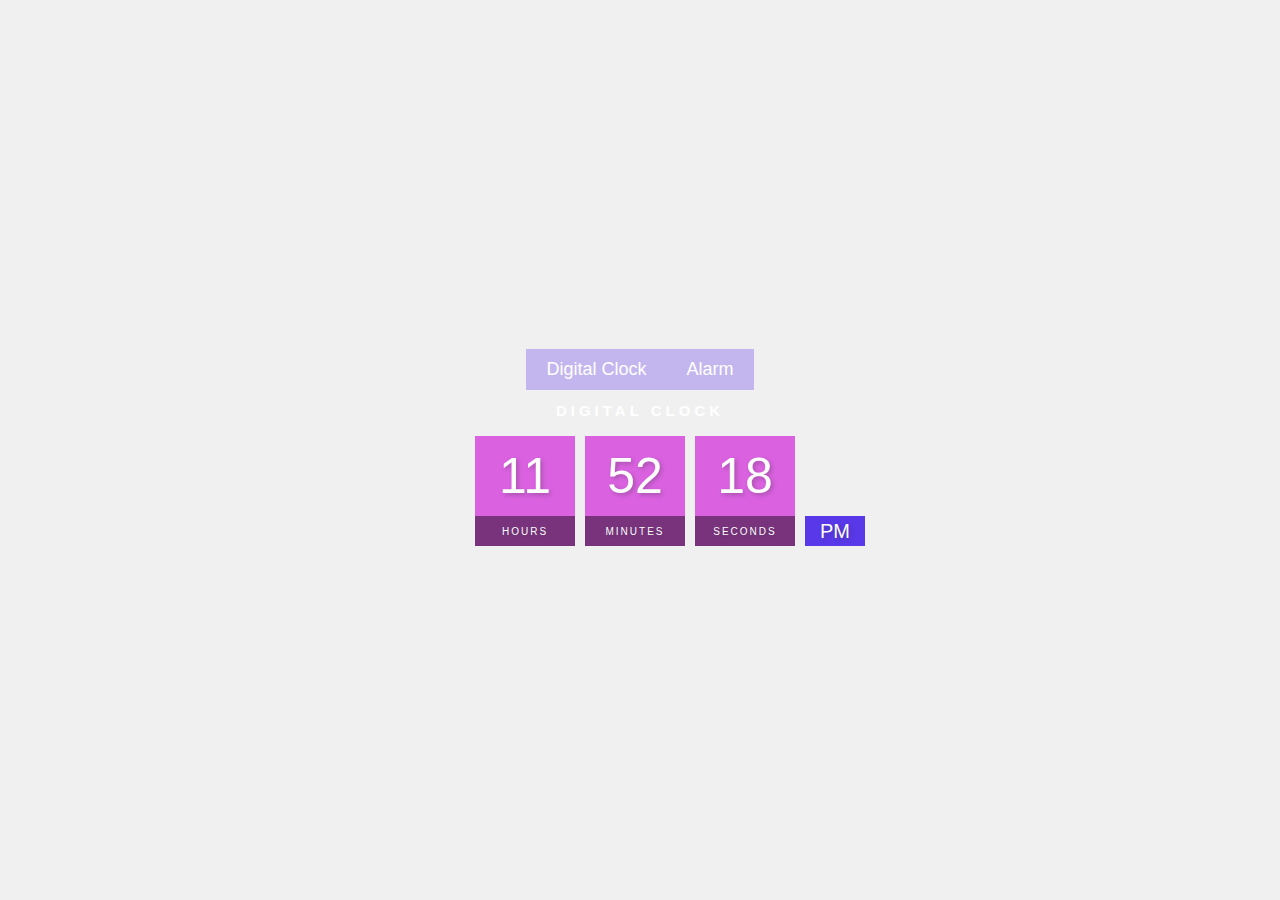
<file: index.html>
<!DOCTYPE html>
<html lang="en">
  <head>
    <meta charset="UTF-8" />
    <meta http-equiv="X-UA-Compatible" content="IE=edge" />
    <meta name="viewport" content="width=device-width, initial-scale=1.0" />
    <title>Digital Clock</title>
    <link rel="stylesheet" href="style.css" />
  </head>
  <body>
    <div id="nav">
      <nav>
        <ul>
          <li><a href="index.html">Digital Clock</a></li>
          <li><a href="alarm.html">Alarm</a></li>
        </ul>
      </nav>
    </div>

    <h2>Digital Clock</h2>
    <div class="clock">
      <div>
        <span id="hour">00</span>
        <span class="text">Hours</span>
      </div>
      <div>
        <span id="minutes">00</span>
        <span class="text">Minutes</span>
      </div>
      <div>
        <span id="seconds">00</span>
        <span class="text">Seconds</span>
      </div>
      <div>
        <span id="ampm">AM</span>
      </div>
    </div>
    <script src="index.js"></script>
  </body>
</html>
</file>
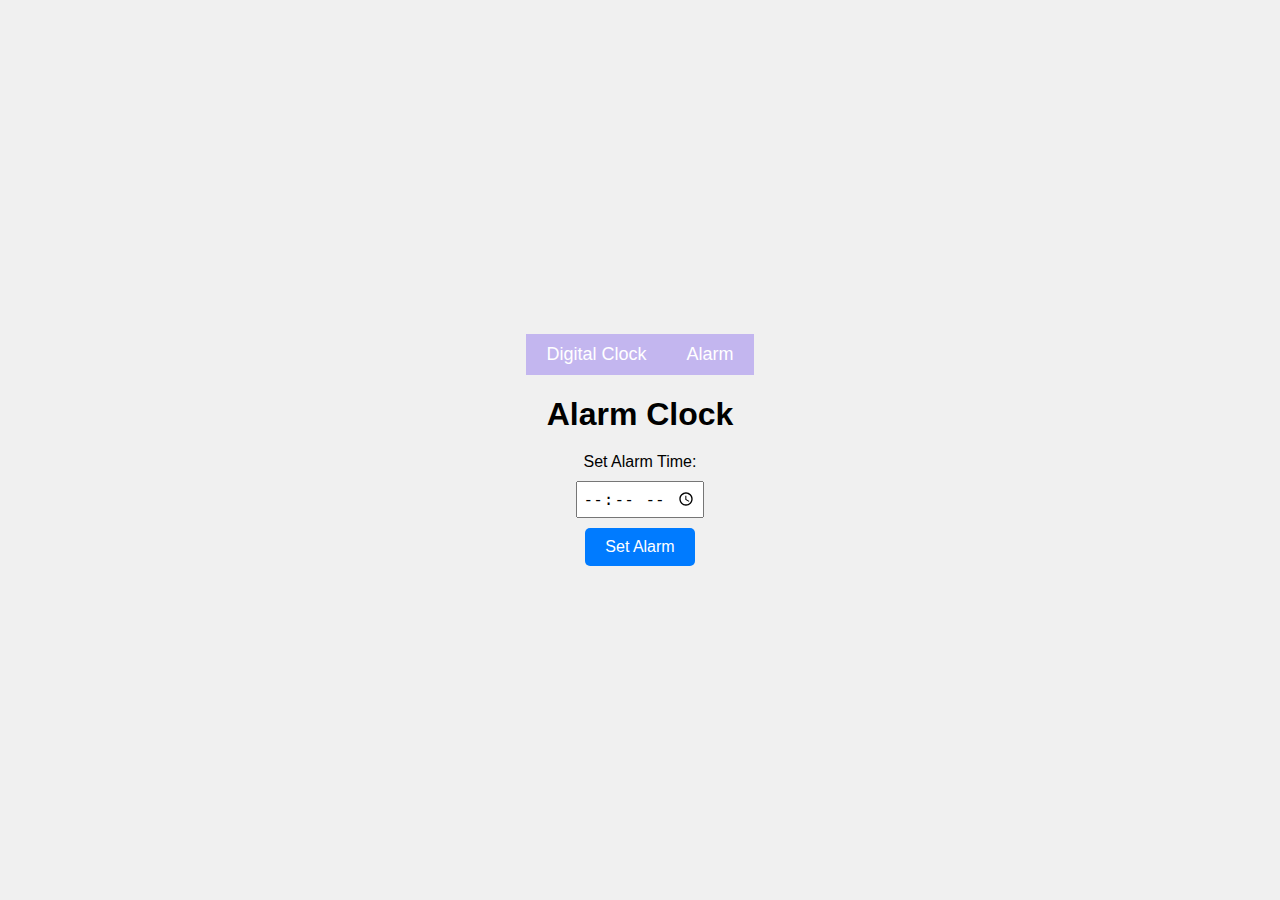
<file: alarm.html>
<!DOCTYPE html>
<html>
<head>
  <title>Alarm Clock</title>
</head>
<body>

  <div id="nav">
   <nav>
    <ul>
     <li><a href="index.html">Digital Clock</a></li>
     <li><a href="alarm.html">Alarm</a></li>
    </ul>
   </nav>
  </div>

  <h1>Alarm Clock</h1>
  <label for="alarmTime">Set Alarm Time:</label>
  <input type="time" id="alarmTime">
  <button onclick="setAlarm()">Set Alarm</button>
  <link rel="stylesheet" href="style.css" />

  <script>
    function setAlarm() {
      const alarmTimeInput = document.getElementById("alarmTime");
      const alarmTime = alarmTimeInput.value;

      if (!alarmTime) {
        alert("Please enter a valid alarm time.");
        return;
      }

      const [alarmHour, alarmMinute] = alarmTime.split(":");
      const now = new Date();
      const alarm = new Date(now.getFullYear(), now.getMonth(), now.getDate(), alarmHour, alarmMinute);

      const currentTime = new Date();
      const timeToAlarm = alarm - currentTime;

      if (timeToAlarm < 0) {
        alert("The alarm time should be set for a future time.");
        return;
      }

      setTimeout(() => {
        alert("Wake up! It's time!");
      }, timeToAlarm);
    }
  </script>
</body>
</html>
</file>
<file: style.css>
body {
  margin: 0;
  font-family: sans-serif;
  display: flex;
  flex-direction: column;
  align-items: center;
  justify-content: center;
  height: 100vh;
  background: url("C:/KAMAL SIR/js/projects/p1_digiclk/40e164097d39f41c58af09250127cf81.jpg");
  background-repeat: no-repeat;
  background-size: cover;
}


h2 {
  text-transform: uppercase;
  letter-spacing: 4px;
  font-size: 15px;
  text-align: center;
  color: white;
}

.clock {
  display: flex;
}

.clock div {
  margin: 5px;
  position: relative;
}

.clock span {
  width: 100px;
  height: 80px;
  background: rgb(213, 62, 221);
  opacity: 0.8;
  color: white;
  display: flex;
  justify-content: center;
  align-items: center;
  font-size: 50px;
  text-shadow: 2px 2px 4px rgba(0, 0, 0, 0.3);
}

.clock .text {
  height: 30px;
  font-size: 10px;
  text-transform: uppercase;
  letter-spacing: 2px;
  background-color: rgb(92, 5, 97);
  opacity: 0.8;
}

.clock #ampm {
  bottom: 0;
  position: absolute;
  width: 60px;
  height: 30px;
  font-size: 20px;
  background: rgb(51, 11, 231);
  display: flex;
  justify-content: center;
  align-items: center;
}

/* Media Query for smaller screens */
@media screen and (max-width: 768px) {
  .clock {
    flex-direction: column;
  }

  .clock div {
    margin: 10px;
  }

  .clock span {
    font-size: 40px;
    width: 150px;
    height: 120px;
  }

  .clock #ampm {
    font-size: 16px;
    width: 80px;
    height: 40px;
    margin: -45px 33px;
  }
}

nav {
  background-color: #C3B6EF;
  padding: 10px 0;
  width: 100%;
  display: flex;
  justify-content: center;
}

ul {
  list-style: none;
  margin: 0;
  padding: 0;
  display: flex;
}

li {
  margin: 0 10px;
}

a {
  text-decoration: none;
  color: #FFFFFF;
  font-size: 18px;
  padding: 5px 10px;
}

a:hover {
  background-color: #C3B6EF;
  border-radius: 5px;
}




/* for alarm */

body {
  margin: 0;
  font-family: sans-serif;
  display: flex;
  flex-direction: column;
  align-items: center;
  justify-content: center;
  height: 100vh;
  background-color: #f0f0f0;
}

.container {
  display: flex;
  flex-direction: column;
  align-items: center;
  background-color: #fff;
  padding: 20px;
  border-radius: 5px;
  box-shadow: 0 0 10px rgba(0, 0, 0, 0.2);
}

h1 {
  margin-bottom: 20px;
}

label {
  font-size: 16px;
  margin-bottom: 10px;
}

input {
  font-size: 16px;
  padding: 5px;
  margin-bottom: 10px;
}

button {
  padding: 10px 20px;
  font-size: 16px;
  background-color: #007bff;
  color: #fff;
  border: none;
  border-radius: 5px;
  cursor: pointer;
}

button:hover {
  background-color: #0056b3;
}
</file>
